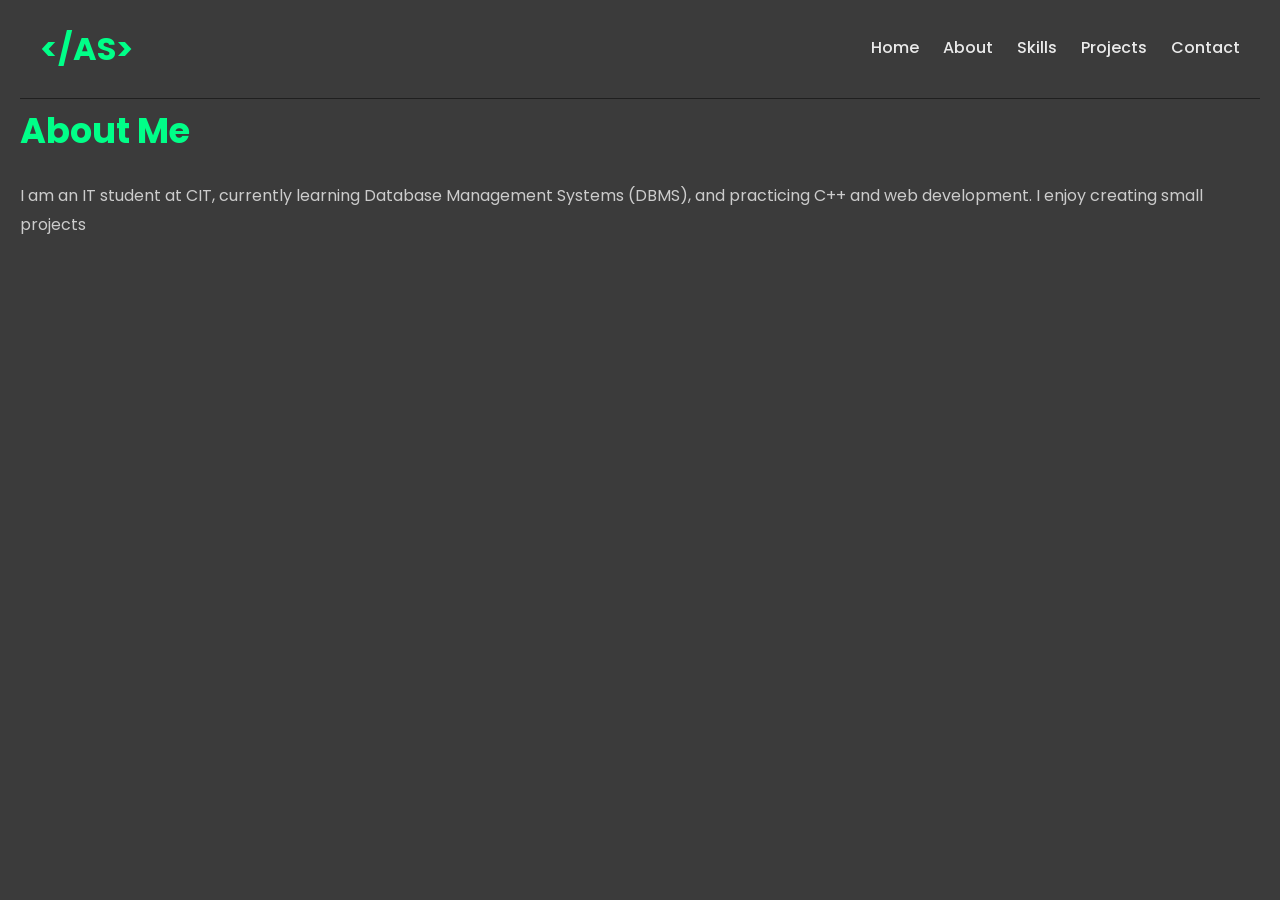
<file: about.html>
<!DOCTYPE html>
<html lang="en">
<head>
    <meta charset="UTF-8">
    <meta name="viewport" content="width=device-width, initial-scale=1.0">
    <title>Abdul Saboor — About</title>
    <link href="https://fonts.googleapis.com/css2?family=Poppins:wght@300;400;600;700&display=swap" rel="stylesheet">
    <link rel="stylesheet" href="styles.css">
</head>
<body>
      <header>
    <h1>&lt;/AS&gt;</h1>
    <nav>
       <a href="index.html">Home</a>
      <a href="about.html">About</a>
      <a href="skills.html">Skills</a>
      <a href="projects.html">Projects</a>
      <a href="contact.html">Contact</a>
    </nav>
  </header>

  <main>
    <h2>
        About Me 
    </h2>
    <p>
          I am an IT student at CIT, currently learning Database Management Systems (DBMS), 
      and practicing C++ and web development. I enjoy creating small projects
    </p>
  </main>
</body>
</html>
</file>
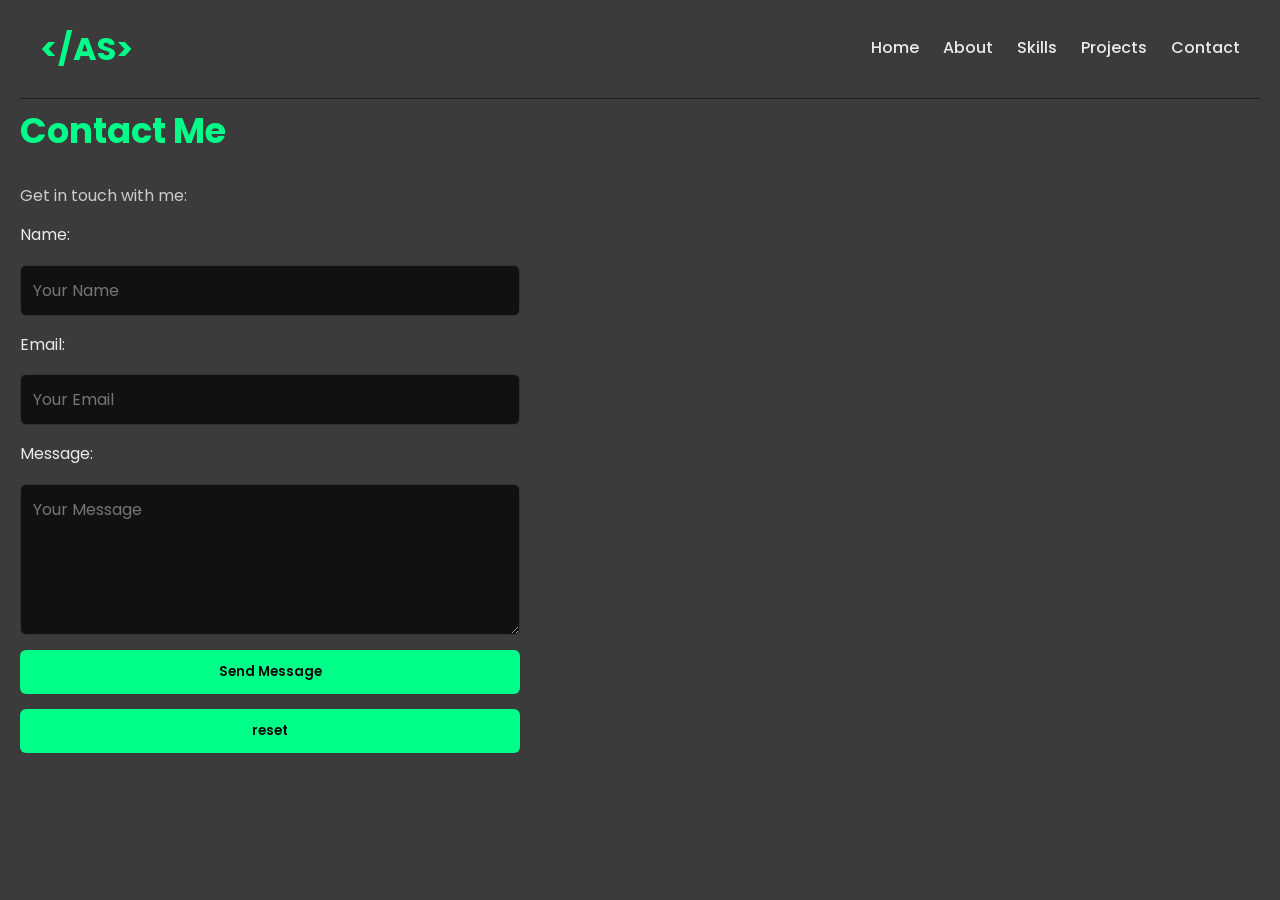
<file: contact.html>
<!doctype html>
<html lang="en">
<head>
  <meta charset="utf-8">
  <meta name="viewport" content="width=device-width, initial-scale=1">
  <title>Abdul Saboor — Skills</title>
  <link href="https://fonts.googleapis.com/css2?family=Poppins:wght@300;400;600;700&display=swap" rel="stylesheet">
  <link rel="stylesheet" href="styles.css">
</head>
<body>
  <header>
    <h1>&lt;/AS&gt;</h1>
    <nav>
       <a href="index.html">Home</a>
      <a href="about.html">About</a>
      <a href="skills.html">Skills</a>
      <a href="projects.html">Projects</a>
      <a href="contact.html">Contact</a>
    </nav>
  </header>

  <main>
        <h2>Contact Me</h2>
        <p>Get in touch with me:</p>

        <form>
            <label for="name">Name:</label>
            <input type="text" id="name" placeholder="Your Name" required>

            <label for="email">Email:</label>
            <input type="email" id="email" placeholder="Your Email" required>

            <label for="message">Message:</label>
            <textarea id="message" rows="5" placeholder="Your Message" required></textarea>
            
            <button type="submit">Send Message</button>
            <button type="reset">reset</button>
        </form>
  </main>
  </body>
  </html>
</file>
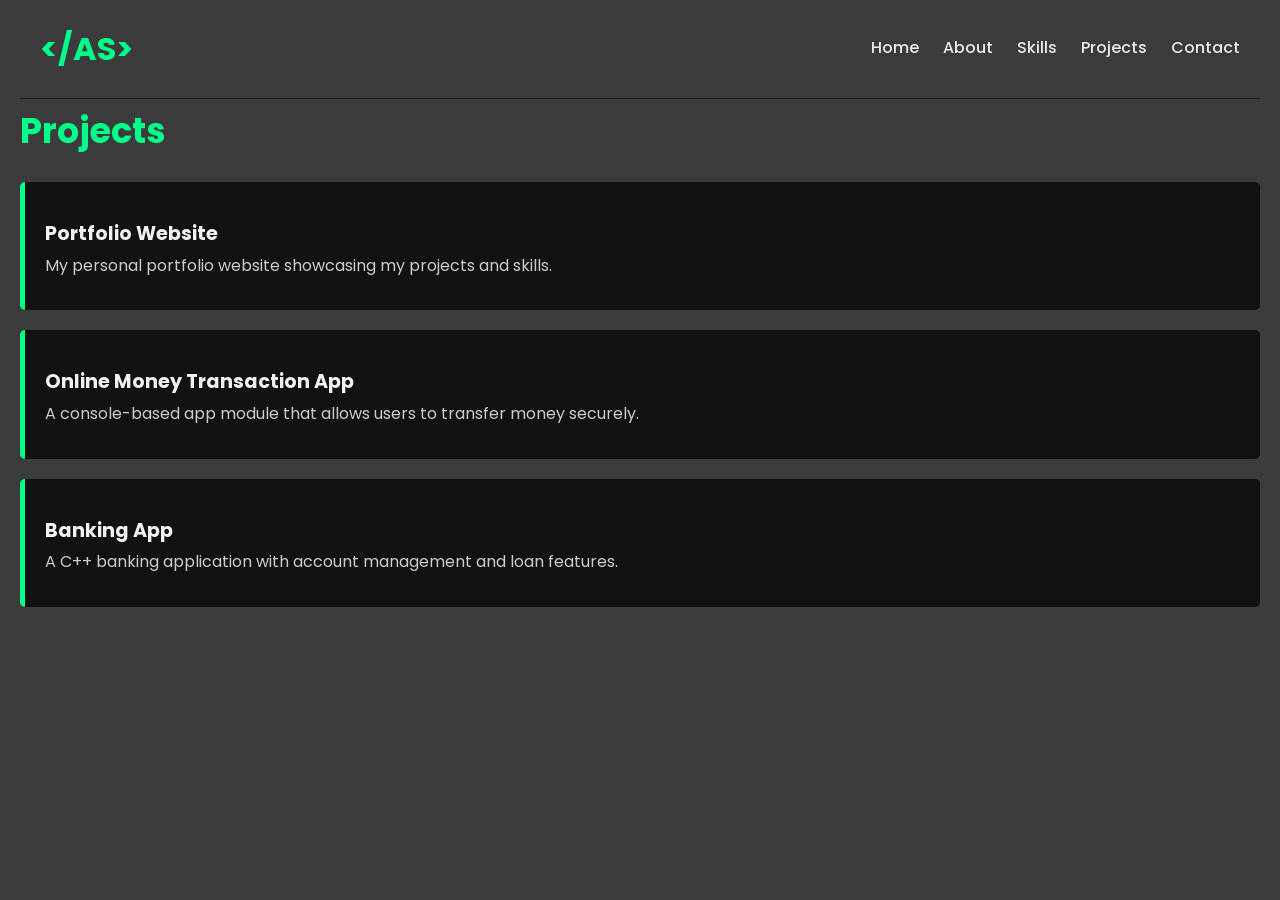
<file: projects.html>
<!doctype html>
<html lang="en">
<head>
  <meta charset="utf-8">
  <meta name="viewport" content="width=device-width, initial-scale=1">
  <title>Abdul Saboor — Projects</title>
  <link href="https://fonts.googleapis.com/css2?family=Poppins:wght@300;400;600;700&display=swap" rel="stylesheet">
  <link rel="stylesheet" href="styles.css">
</head>
<body>
  <header>
    <h1>&lt;/AS&gt;</h1>
    <nav>
       <a href="index.html">Home</a>
      <a href="about.html">About</a>
      <a href="skills.html">Skills</a>
      <a href="projects.html">Projects</a>
      <a href="contact.html">Contact</a>
    </nav>
  </header>

  <main id="projects-page">
        <h2>Projects</h2>

        <div>
            <h3>Portfolio Website</h3>
            <p>My personal portfolio website showcasing my projects and skills.</p>
        </div>

        <div>
        <h3>Online Money Transaction App</h3>
        <p>A console-based app module that allows users to transfer money securely.</p>
        </div>

        <div>
        <h3>Banking App</h3>
        <p>A C++ banking application with account management and loan features.</p>
        </div>
  </main>
  </body>
  </html>
</file>
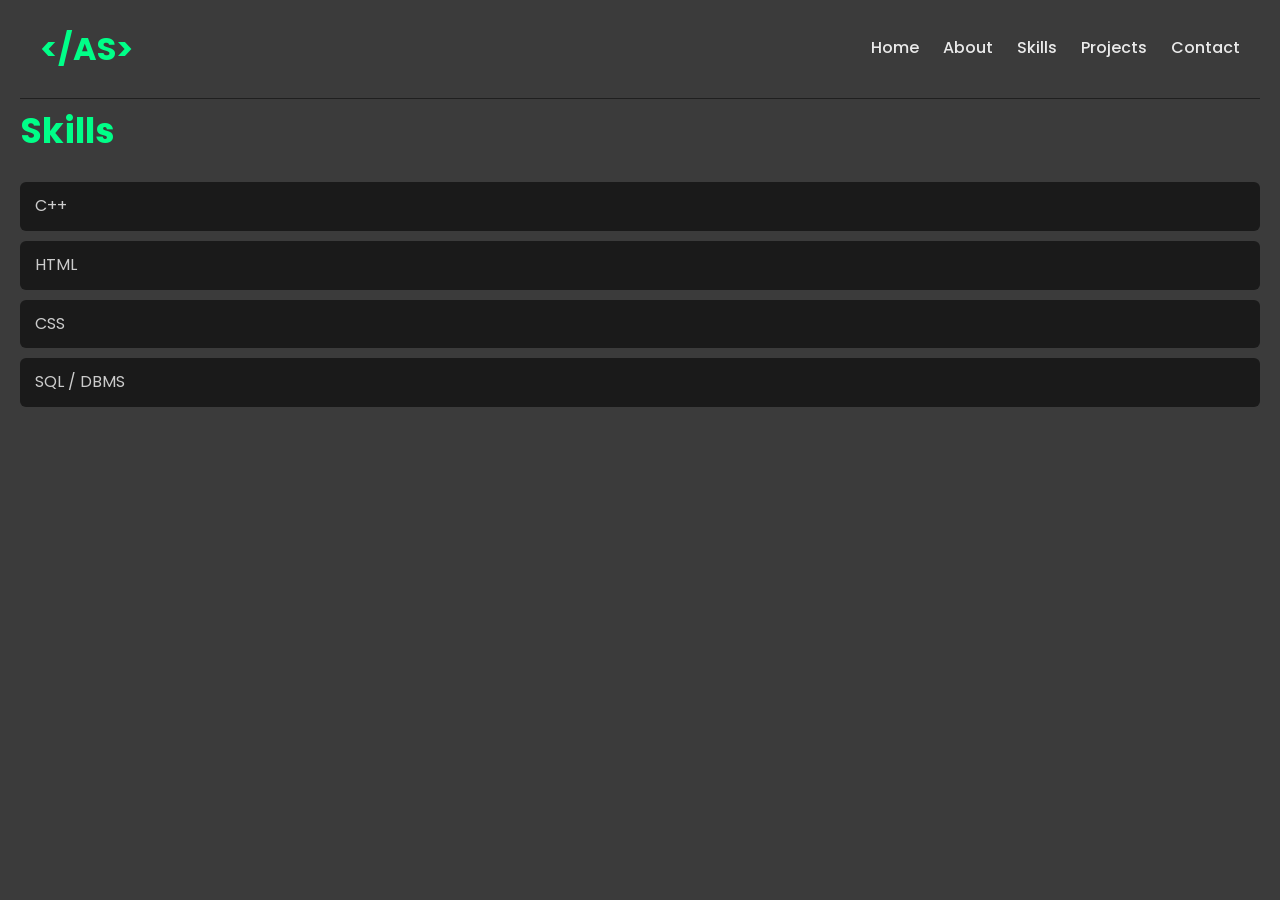
<file: skills.html>
<!doctype html>
<html lang="en">
<head>
  <meta charset="utf-8">
  <meta name="viewport" content="width=device-width, initial-scale=1">
  <title>Abdul Saboor — Skills</title>
  <link href="https://fonts.googleapis.com/css2?family=Poppins:wght@300;400;600;700&display=swap" rel="stylesheet">
  <link rel="stylesheet" href="styles.css">
</head>
<body>
  <header>
    <h1>&lt;/AS&gt;</h1>
    <nav>
       <a href="index.html">Home</a>
      <a href="about.html">About</a>
      <a href="skills.html">Skills</a>
      <a href="projects.html">Projects</a>
      <a href="contact.html">Contact</a>
    </nav>
  </header>

  <main>
    <h2>Skills</h2>
      <ul>
            <li>C++</li>
            <li>HTML</li>
            <li>CSS</li>
            <li>SQL / DBMS</li>
      </ul>
  </main>
  </body>
  </html>
</file>
<file: styles.css>
/* Global Styles */
* { 
    box-sizing: border-box;
    margin: 0;
    padding: 0;
    font-family: 'Poppins',sans-serif;
}

/* Body */
body {
    background-color: #0a0a0acc;   /* Dark background */
    color: #eaeaea;             /* Light text */
    line-height: 1.8;
    padding: 0 20px;
}

/* Header / Navigation pane */
header {
    display: flex;
    justify-content: space-between;
    align-items: center;
    padding: 20px ;
    border-bottom: 1px solid #1f1f1f; /* Dark divider */
}
header h1 {
    font-weight: 700;
    font-size: 32px;
    color: #00ff88;   /* Neon green accent */
}
nav a {
    margin-left: 20px;
    color: #eaeaea;
    font-weight: 500;
    text-decoration: none;
    transition: 0.3s;
}
nav a:hover {
  color: #00ff88;
}

/* Headings */
h2 {
    font-size: 2.2rem;
    margin-bottom: 20px;
    color: #00ff88;
}
h3 {
    font-size: 1.2rem;
    margin-top: 15px;
    color: #f1f1f1;
}

p, li {
    font-size: 1rem;
    margin-bottom: 10px;
    color: #cccccc;
}

/* Skills Section */
ul li {
    background-color: #1a1a1a;
    display: flex;
    flex-direction: column;
    padding: 10px 15px;
    border-radius: 6px;
    transition: 0.3s;
}
ul li:hover {
    background-color: #2a2a2a;
}

/* Projects Section */
#projects-page div {
  background: #111111;
  padding: 20px;
  margin-bottom: 20px;
  border-left: 5px solid #00ff88;
  border-radius: 5px;
  transition: 0.3s;
}
#projects-page div:hover {
  transform: translateY(-2px);
  box-shadow: 0 4px 10px rgba(0,255,136,0.2);
}

/* Contact section */
form {
  display: flex;
  flex-direction: column;
  gap: 15px;
  max-width: 500px;
}
input, textarea {
    padding: 12px;
    border: 1px solid #333;
    border-radius: 6px;
    font-size: 16px;
    background: #111;
    color: #eaeaea;
}
input:focus, textarea:focus {
    border-color: #00ff88;
    outline: none;
}
button {
     padding: 12px 20px;
     border: none;
     background-color: #00ff88;
     color: #0a0a0a;
     font-weight: 600;
     border-radius: 6px;
     cursor: pointer;
     transition: 0.3s;
}
button:hover {
  background-color: #00cc6a;
}


/* Buttons */
.btn {
  display: inline-block;
  padding: 10px 20px;
  background-color: #00ff88;
  color: #0a0a0a;
  text-decoration: none;
  border-radius: 4px;
  font-weight: 500;
  transition: 0.3s;
}
.btn:hover {
  background-color: #00cc6a;
}

/* Footer */
footer {
  margin-top: 40px;
  padding: 20px 0;
  text-align: center;
   border-top: 1px solid #1f1f1f; /* Dark divider */
  color: #666;
}

.social-footer a {
  margin: 0 10px;
  text-decoration: none;
  color: #00ff88;
  font-weight: 500;
  transition: 0.3s;
}
.social-footer a:hover {
  color: #00cc6a;
}

/* Hero Section */
.hero {
    display: flex;
    justify-content: space-between;
    align-items: center;   /* middle instead of bottom */
    padding: 40px 60px;
    gap: 50px;
}

/* Left text */
.intro-text {
    flex: 1;
    max-width: 600px;
    margin-bottom: 60px;     /* so text isn’t stuck at bottom */
}

.intro-text h2 {
    font-size: 3rem;
    margin-bottom: 20px;
}

.intro-text p {
    font-size: 1.2rem;
    line-height: 1.8;
    margin-bottom: 25px;
}

/* Right picture */
.intro-pic {
    flex: 1;
    display: flex;
    justify-content: center;
    align-items: center;
}

.profile-pic {
    max-width: 100%;     /* never overflow container */
    width: 350px;        /* default size for desktop */
    height: auto;
    filter: drop-shadow(0 0 5px #00ff88);
}

.accent {
  color: #cccccc; 
  font-weight: bold;
  font-size: xx-large;
}

/* ✅ Responsive Fix for Mobile */
@media (max-width: 768px) {
  .hero {
    flex-direction: column;   /* stack vertically */
    text-align: center;
    padding: 20px;
  }

  .intro-text {
    margin-bottom: 20px;
  }

  .profile-pic {
    width: 200px;   /* smaller image on mobile */
  }
}
</file>
